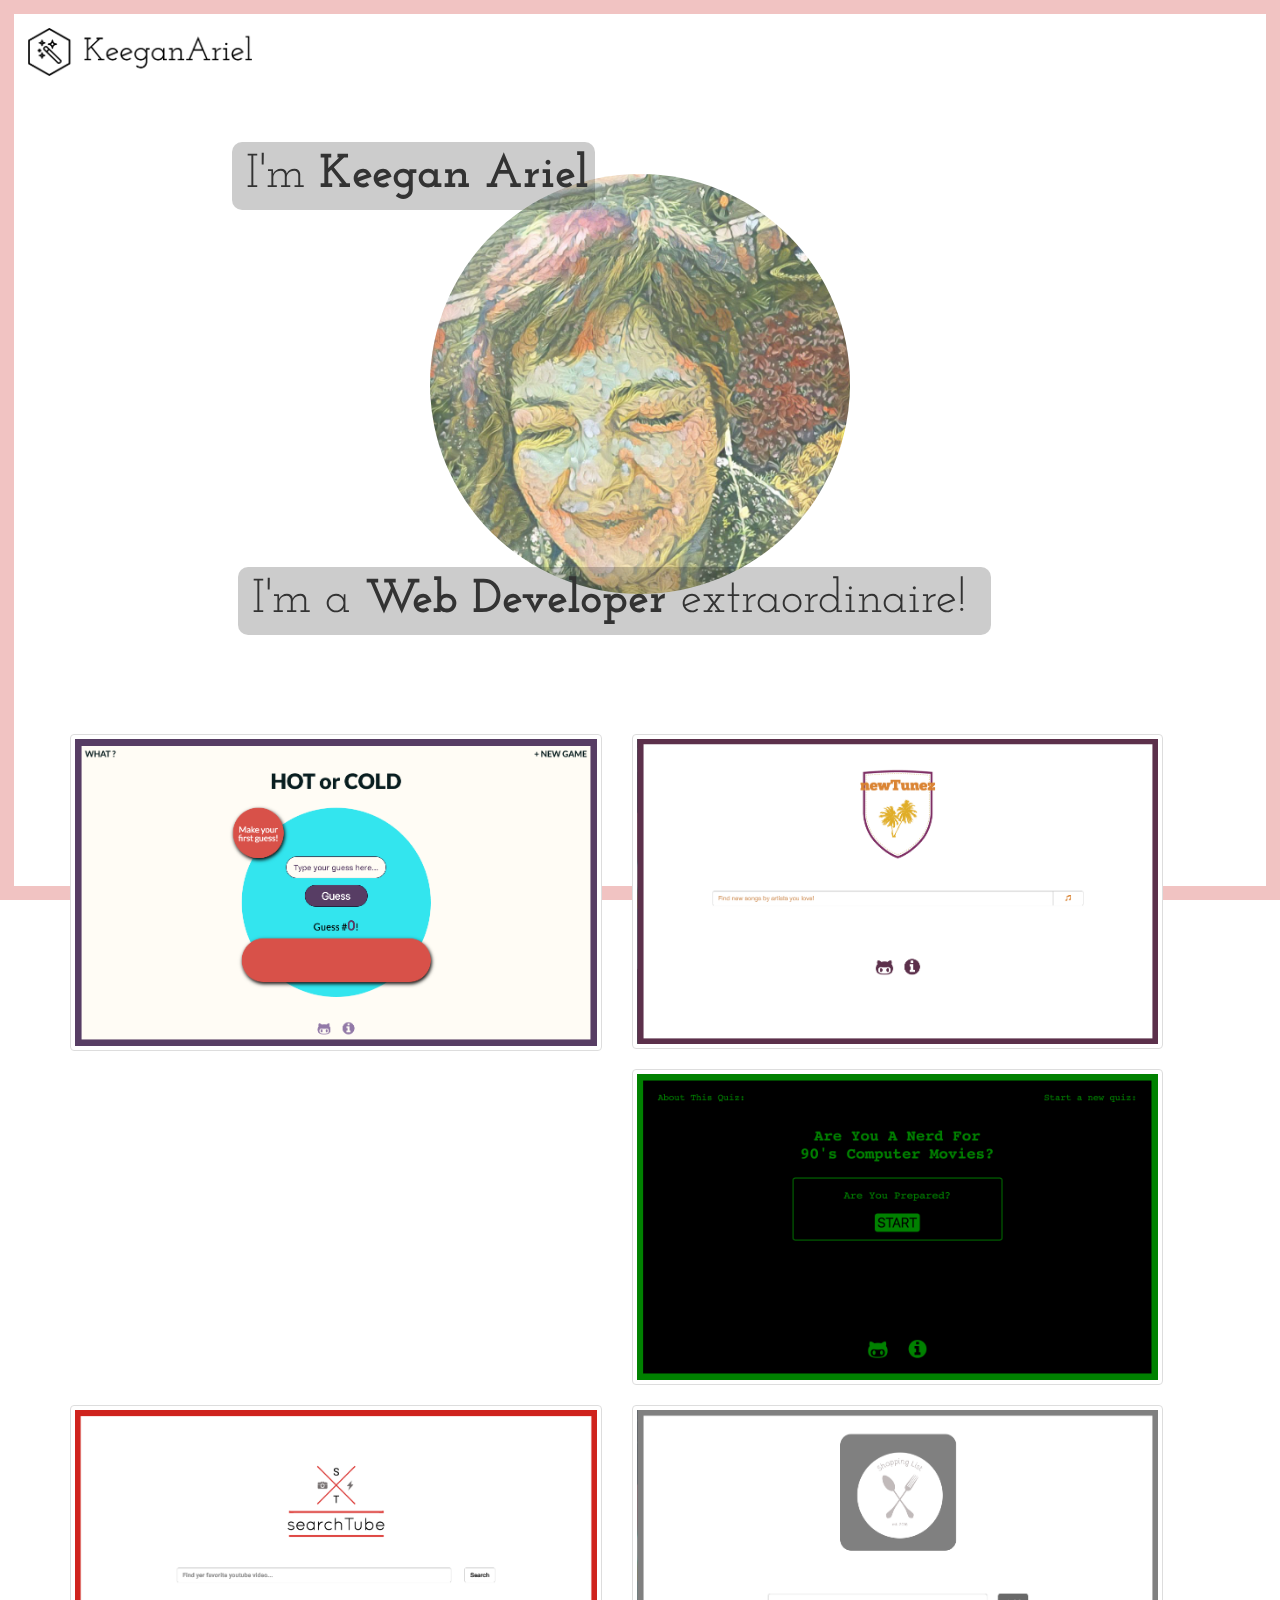
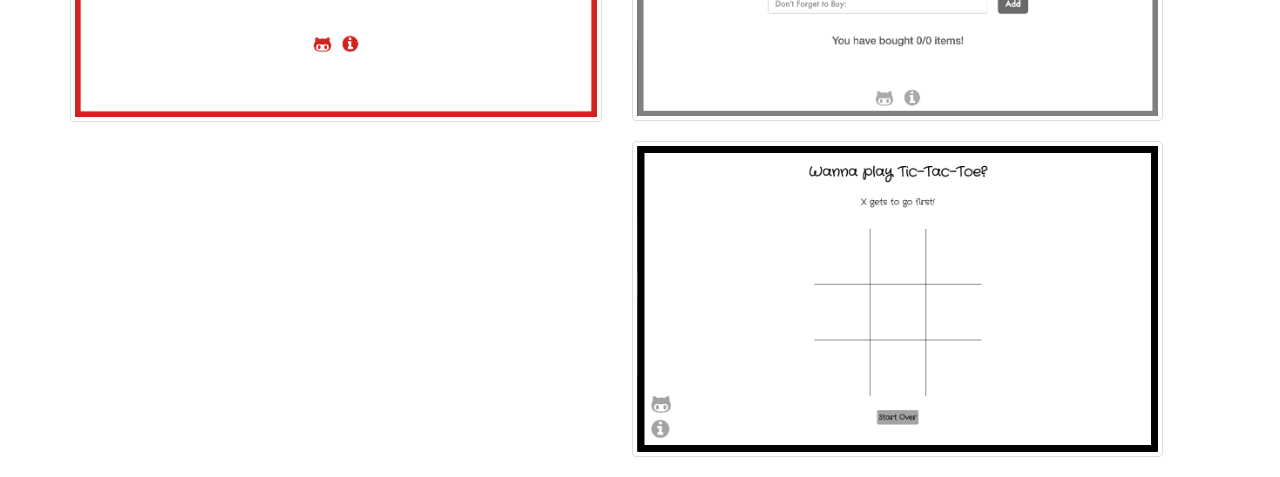
<file: index.html>
<!DOCTYPE html>
<html lang="en">
<head>
	<meta charset="UTF-8">
	<meta http-equiv="X-UA-Compatible" content="IE=edge">
	<meta name="viewport" content="width=device-width, initial-scale=1">
	<title>KeeganAriel</title>
</head>
<body>
	
	<!-- border -->
	<div class="left"></div>
	<div class="right"></div>
	<div class="top"></div>
	<div class="bottom"></div>

	<header>
		<img src="images/magic_sh_logo.png" class="mylogo">
		<img src="images/me.png" class="myphoto">
		<div class="headtext1">
			<p class="line1">I'm <b> Keegan Ariel</b> <br></p>
			<p class="line2">I'm a <b>Web Developer</b> extraordinaire!</p>
		</div>
	</header>

	<div class="container">
		<div class="row">


			<!-- TH1 -->
			<div class="col-sm-6">
				<div class="thumbnail">
					<div class="caption">
					<h4 class="">Hot and Cold</h4>

						<p class="description">Number guessing game...<br>

							<a href="https://keeganariel.github.io/hotncold/" class="label label-default">Check it out</a>

						</p>
					</div>
					<img src="sites/hotorcold.png" alt="..." class="">
				</div>
			</div>

			<!-- TH2 -->
			<div class="col-sm-6">
				<div class="thumbnail">
					<div class="caption">
						<h4 class="">newTunez</h4>

						<p class="description">Search for the newest releases from artists you love...<br>

							<a href="http://keeganariel.github.io/newTunez/" class="label label-default">Check it out</a>

						</p>
					</div>
					<img src="sites/NewTunes.png" alt="..." class="">
				</div>
			</div>

			<!-- TH2 -->
			<div class="col-sm-6">
				<div class="thumbnail">
					<div class="caption">
						<h4 class="">90's Computer Quiz</h4>

						<p class="description">Quiz app about the nerdest 90's movies...<br>

							<a href="https://keeganariel.github.io/quiz/" class="label label-default">Check it out</a>

						</p>
					</div>
					<img src="sites/quiz.png" alt="..." class="">
				</div>
			</div>

			<!-- TH4 -->
			<div class="col-sm-6">
				<div class="thumbnail">
					<div class="caption">
						<h4 class="">searchTube</h4>

						<p class="description">Search youTube for your favorite videos...<br>

							<a href="https://keeganariel.github.io/youtubeApp/" class="label label-default">Check it out</a>

						</p>
					</div>
					<img src="sites/searchTube.png" alt="..." class="">
				</div>
			</div>  

			<!-- TH5 -->
			<div class="col-sm-6">
				<div class="thumbnail">
					<div class="caption">
						<h4 class="">Shopping List App</h4>

						<p class="description">Nifty shoppping list app...<br>

							<a href="https://keeganariel.github.io/shoppinglist/" class="label label-default">Check it out</a>

						</p>
					</div>
					<img src="sites/shoppingList.png" alt="..." class="">
				</div>
			</div>


			<!-- TH6 -->
			<div class="col-sm-6">
				<div class="thumbnail">
					<div class="caption">
						<h4 class="">Tic Tac Toe</h4>

						<p class="description">Let's play some Tic Tac Toe...<br>

							<a href="https://keeganariel.github.io/ticTacToe/" class="label label-default">Check it out</a>

						</p>
					</div>
					<img src="sites/ticTacToe.png" alt="..." class="">
				</div>
			</div>

			<!-- TH6 -->


		</div><!--/row -->

	</div> <!-- end container -->
</body>

<link rel="stylesheet" type="text/css" href="style.css">
<script type="text/javascript" src="js/jquery-2.2.3.min.js"></script>
<script type="text/javascript" src="js/site.js"></script>
<link href='https://fonts.googleapis.com/css?family=Josefin+Slab:400,700' rel='stylesheet' type='text/css'>
<link href="bootstrap/css/bootstrap.min.css" rel="stylesheet">
<script src="bootstrap/js/bootstrap.min.js"></script>


</html>
</file>
<file: style.css>
* {
	box-sizing: border-box;
}

body {
	background-color: #FFEDDA;
}

.top, .bottom, .left, .right {
	background: #F1C3C2;
	position: fixed;
}

.left, .right {
	top: 0; 
	bottom: 0;
	width: 1em;
}

.left { 
	left: 0; 
}

.right { 
	right: 0; 
}

.top, .bottom {
	left: 0; 
	right: 0;
	height: 1em;
}

.top { 
	top: 0; 
}

.bottom { 
	bottom: 0; 
}

header {
	padding-bottom: 10em;
}

.mylogo {
	display: flex;
	width: 20em;
	padding: 2em;
}


.headtext1 {
	font-family: 'Josefin Slab', serif;
	font-size: 3.4em;
	position: absolute;
    margin-top: -9.5em;
    margin-left: 1.7em;
}

.headtext1 p {
	text-align: left;
	background: rgb(0, 0, 0);
    background: rgba(0, 0, 0, 0.2);
    border-radius: 10px;


}

.line1 {
	font-family: 'Josefin Slab', serif;
	margin-bottom: .3em;
    width: 41%;
    padding-left: 0.3em;
    margin-left: 17%;
}	

.line2 {
	font-family: 'Josefin Slab', serif;
    margin-top: 7.5em;
    width: 85%;
    padding-left: 0.3em;
    margin-left: 3.3em;
	
}


.myphoto {
	border-radius: 50%;
	width: 30em;
	display: flex;
	margin-right: auto;
	margin-left: auto;
	position: relative;
	opacity: .75;
	margin-top: 5em;

}

.col-sm-6 {
	width: 48% !important;
}

.thumbnail {
    position:relative;
    overflow:hidden;
}
 
.caption {
    position:absolute;
    top:0;
    right:0;
    background:rgba(90, 90, 90, 0.75);
    width:100%;
    height:100%;
    padding:2%;
    display: none;
    text-align: left;
    color:#fff !important;
    z-index:2;
}
</file>
